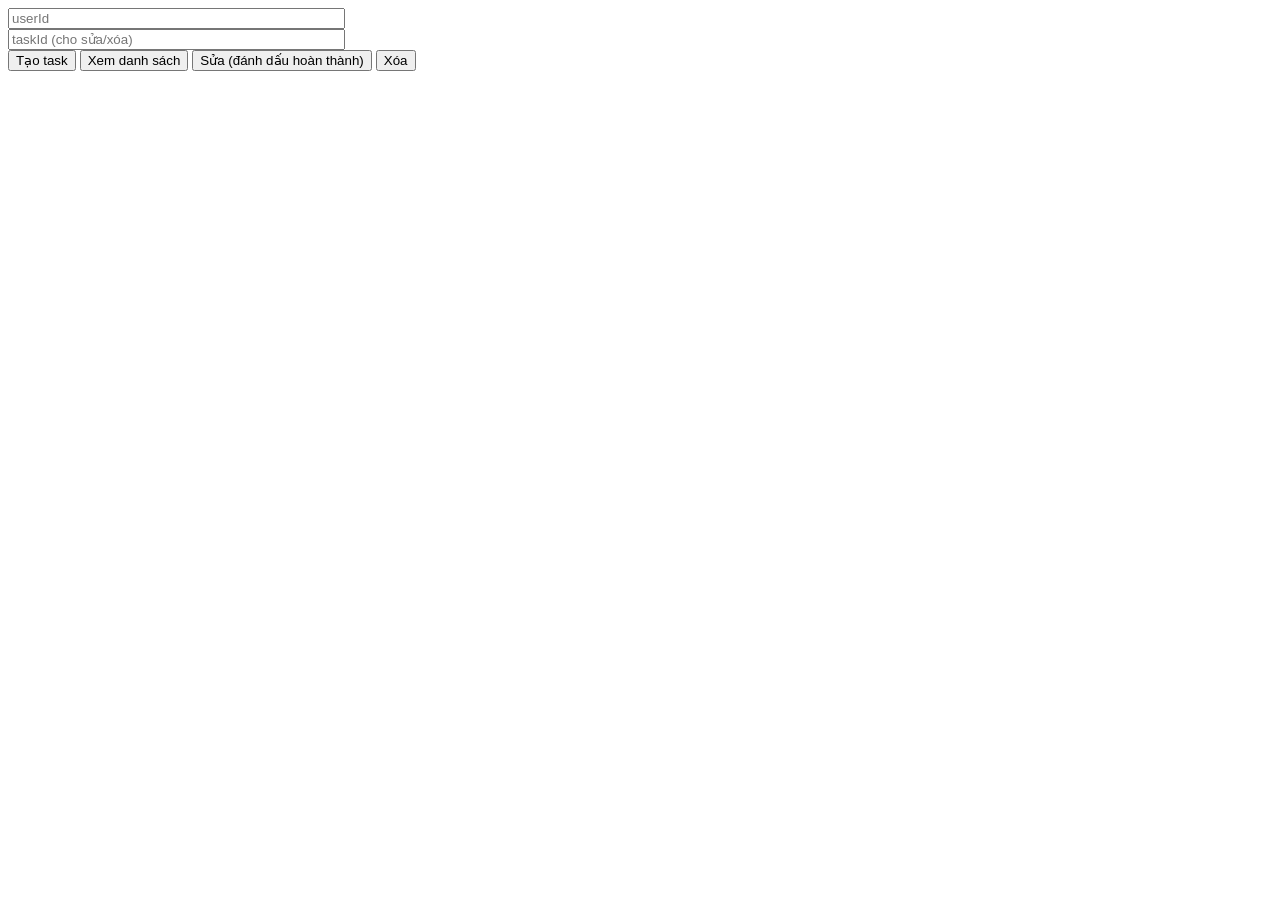
<file: Calendar_Project/Pages/anotherTestButThisIsTaskTest.html>
﻿<!DOCTYPE html>
<html>
<head>
    <meta charset="utf-8">
    <title>Test Tasks</title>
</head>
<body>
    <input id="uid" placeholder="userId" size="40"><br>
    <input id="tid" placeholder="taskId (cho sửa/xóa)" size="40"><br>
    <button onclick="create()">Tạo task</button>
    <button onclick="list()">Xem danh sách</button>
    <button onclick="update()">Sửa (đánh dấu hoàn thành)</button>
    <button onclick="del()">Xóa</button>
    <pre id="out"></pre>
    <script>
    const show = async res => out.textContent = res.status + '\n' + await res.text();
    const J = { 'Content-Type': 'application/json' };

    function create() {
      fetch('/api/tasks', { method: 'POST', headers: J, body: JSON.stringify({
        userId: uid.value, title: 'Họp nhóm', descriptions: 'Phòng 301',
        startTime: '2026-10-10T09:00:00', endTime: '2026-10-10T10:00:00',
        color: 2, reminder: 15 }) }).then(show);
    }
    function list() {
      fetch('/api/tasks?userId=' + encodeURIComponent(uid.value)).then(show);
    }
    function update() {
      fetch('/api/tasks/' + tid.value, { method: 'PUT', headers: J, body: JSON.stringify({
        userId: uid.value, title: 'Họp nhóm (đã sửa)', descriptions: 'Phòng 302',
        startTime: '2026-10-10T09:00:00', endTime: '2026-10-10T10:30:00',
        color: 3, complete: true, reminder: null }) }).then(show);
    }
    function del() {
      fetch('/api/tasks/' + tid.value + '?userId=' + encodeURIComponent(uid.value),
        { method: 'DELETE' }).then(show);
    }
    </script>
</body>
</html>
</file>
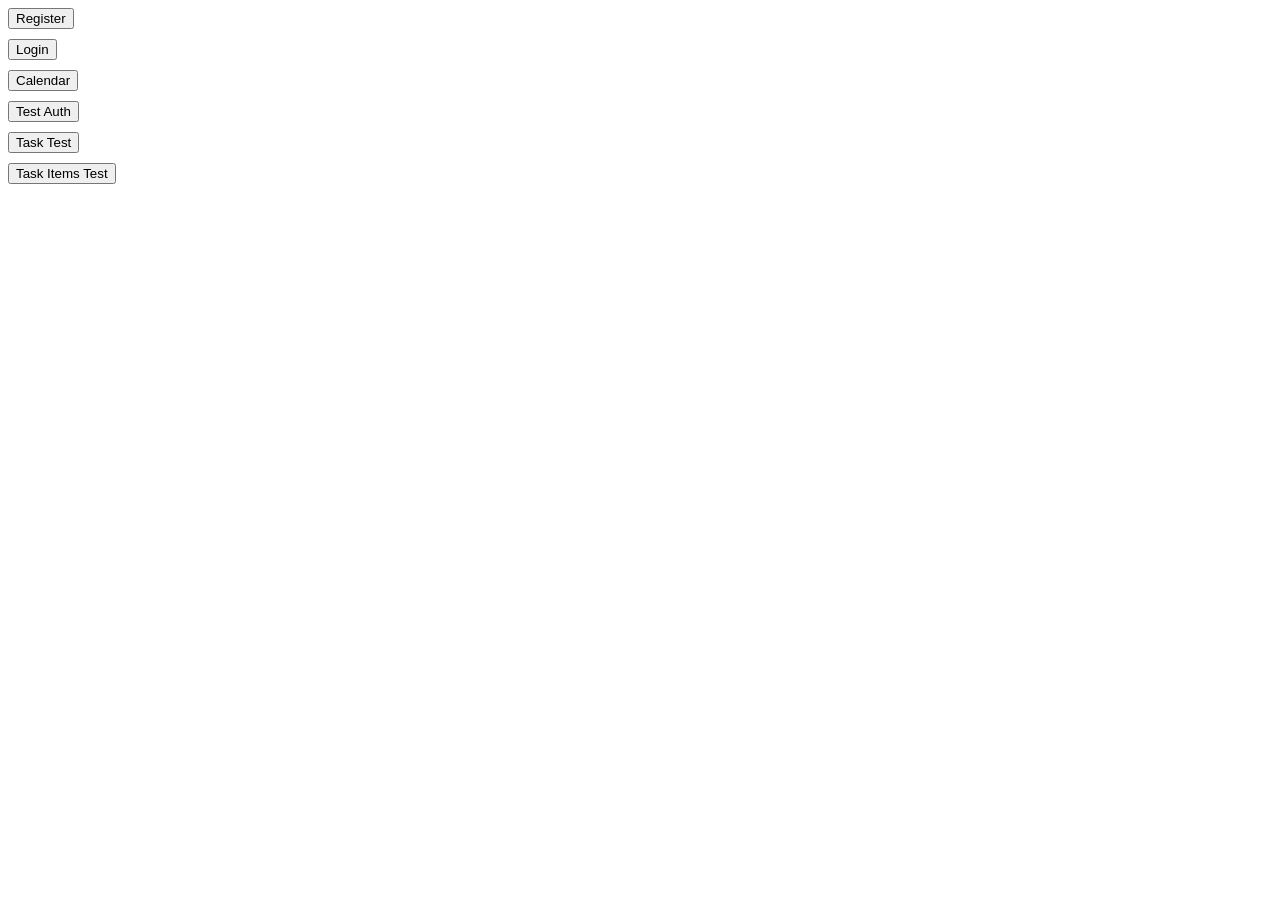
<file: Calendar_Project/Pages/Director.html>
﻿<!DOCTYPE html>
<html>
<head>
    <meta charset="utf-8" />
    <title>Trang điều hướng</title>
</head>
<style>
    body {
        display: flex;
        flex-direction: column;
        gap: 10px;
    }
    button{
        max-width: fit-content;
    }
    button:hover{
        cursor: pointer;
        background-color: red;
        color: white;
    }
</style>
<script>
    function call(page) {
        location.href = page + '.html';
    }
</script>
<body>
    <button onclick="call('register')">Register</button>
    <button onclick="call('login')">Login</button>
    <button onclick="call('calendar')">Calendar</button>
    <button onclick="call('test')">Test Auth</button>
    <button onclick="call('tasktest')">Task Test</button>
    <button onclick="call('itemTest')">Task Items Test</button>
</body>
</html>
</file>
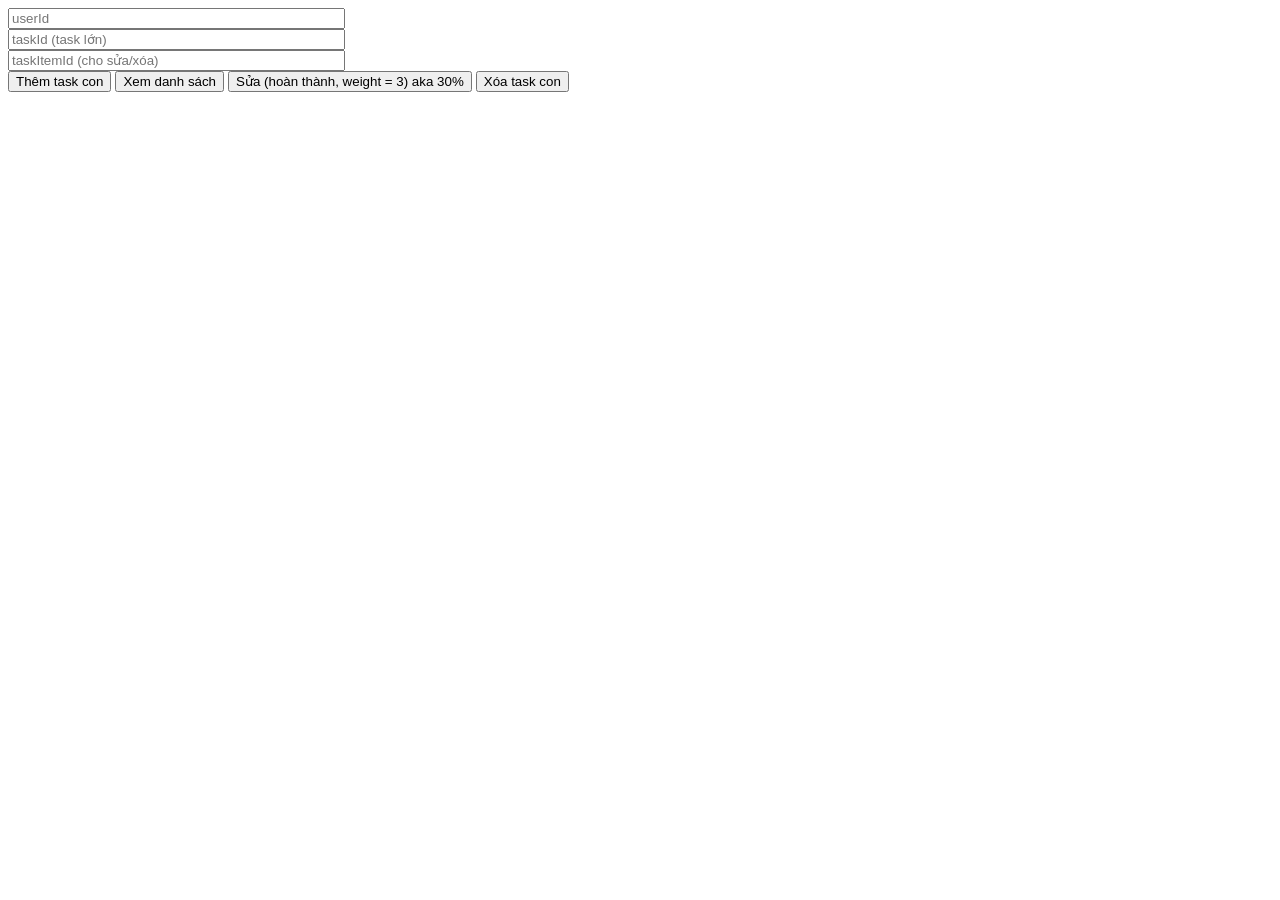
<file: Calendar_Project/Pages/itemTest.html>
﻿<!DOCTYPE html>
<html>
<head>
    <meta charset="utf-8">
    <title>Test TaskItems</title>
</head>
<body>
    <input id="uid" placeholder="userId" size="40"><br>
    <input id="tid" placeholder="taskId (task lớn)" size="40"><br>
    <input id="iid" placeholder="taskItemId (cho sửa/xóa)" size="40"><br>
    <button onclick="create()">Thêm task con</button>
    <button onclick="list()">Xem danh sách</button>
    <button onclick="update()">Sửa (hoàn thành, weight = 3) aka 30%</button>
    <button onclick="del()">Xóa task con</button>
    <pre id="out"></pre>
    <script>
    const show = async res => out.textContent = res.status + '\n' + await res.text();
    const J = { 'Content-Type': 'application/json' };

    function create() {
      fetch('/api/taskitems', { method: 'POST', headers: J, body: JSON.stringify({
        userId: uid.value, taskId: tid.value, content: 'Chuẩn bị tài liệu', taskItemWeight: 2 }) }).then(show);
    }
    function list() {
      fetch('/api/taskitems?userId=' + encodeURIComponent(uid.value) +
            '&taskId=' + encodeURIComponent(tid.value)).then(show);
    }
    function update() {
      fetch('/api/taskitems/' + iid.value, { method: 'PUT', headers: J, body: JSON.stringify({
        userId: uid.value, content: 'Chuẩn bị tài liệu (đã sửa)', taskItemWeight: 3, complete: true }) }).then(show);
    }
    function del() {
      fetch('/api/taskitems/' + iid.value + '?userId=' + encodeURIComponent(uid.value),
        { method: 'DELETE' }).then(show);
    }
    </script>
</body>
</html>
</file>
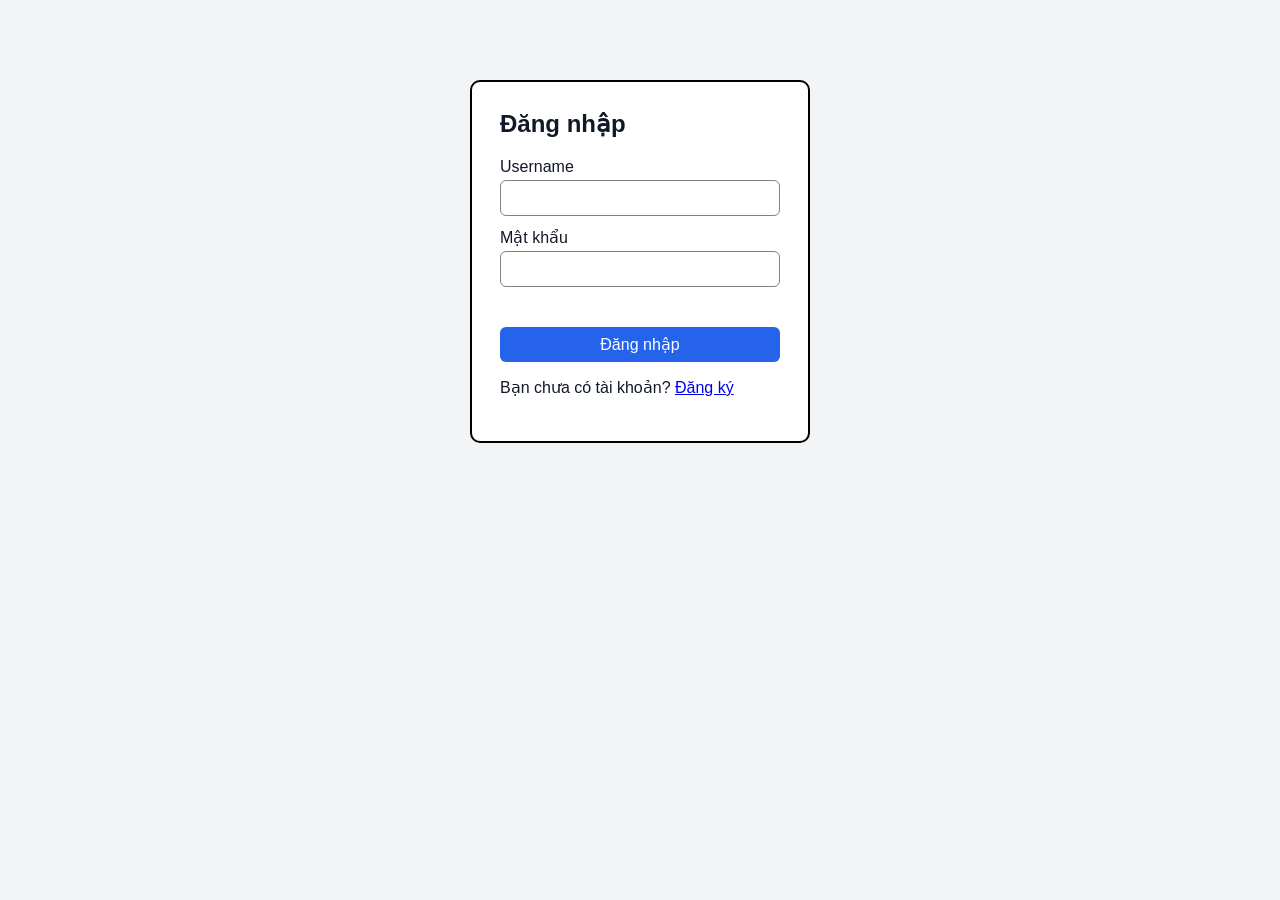
<file: Calendar_Project/Pages/login.html>
﻿<!DOCTYPE html>
<html lang="vi">
<head>
    <meta charset="utf-8">
    <title>Đăng nhập</title>
    <link rel="stylesheet" href="../Css/style.css">
</head>
<body>
    <div class="auth-box">
        <h2>Đăng nhập</h2>
        <label>Username</label><input id="u" autocomplete="username">
        <label>Mật khẩu</label><input id="p" type="password" autocomplete="current-password">
        <div class="msg" id="msg"></div>
        <button id="btn" style="width:100%">Đăng nhập</button>
        <p>Bạn chưa có tài khoản? <a href="register.html">Đăng ký</a></p>
    </div>
    <script src="../Scripts/app.js"></script>
    <script>
    if (getUser()) location.href = 'calendar.html';
    async function doLogin() {
      msg.textContent = '';
      try {
        const r = await api('POST', '/auth/login', { username: u.value, password: p.value });
        localStorage.setItem('user', JSON.stringify(r));
        location.href = 'calendar.html';
      } catch (e) { msg.textContent = e.message; }
    }
    btn.onclick = doLogin;
    p.addEventListener('keydown', e => { if (e.key === 'Enter') doLogin(); });
    </script>
</body>
</html>
</file>
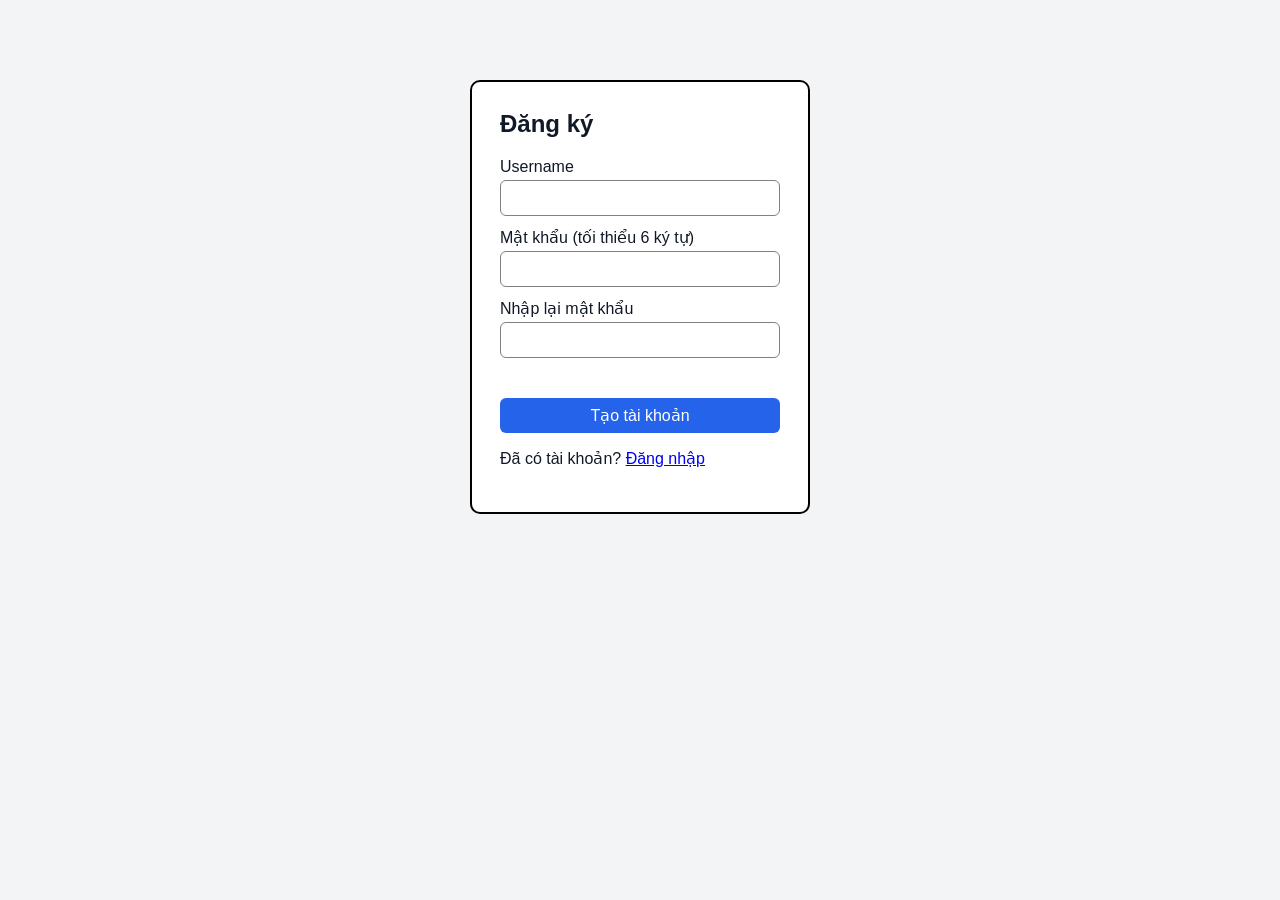
<file: Calendar_Project/Pages/register.html>
﻿<!DOCTYPE html>
<html lang="vi">
<head>
    <meta charset="utf-8">
    <title>Đăng ký</title>
    <link rel="stylesheet" href="../Css/style.css">
</head>
<body>
    <div class="auth-box">
        <h2>Đăng ký</h2>
        <label>Username</label><input id="u" autocomplete="username">
        <label>Mật khẩu (tối thiểu 6 ký tự)</label><input id="p" type="password" autocomplete="new-password">
        <label>Nhập lại mật khẩu</label><input id="p2" type="password" autocomplete="new-password">
        <div class="msg" id="msg"></div>
        <button id="btn" style="width:100%">Tạo tài khoản</button>
        <p>Đã có tài khoản? <a href="login.html">Đăng nhập</a></p>
    </div>
    <script src="../Scripts/app.js"></script>
    <script>
    btn.onclick = async () => {
      msg.textContent = '';
      if (p.value !== p2.value) { msg.textContent = 'Mật khẩu nhập lại không khớp.'; return; }
      try {
        await api('POST', '/auth/register', { username: u.value, password: p.value });
        // Đăng ký xong thì đăng nhập luôn
        const r = await api('POST', '/auth/login', { username: u.value, password: p.value });
        localStorage.setItem('user', JSON.stringify(r));
        location.href = 'calendar.html';
      } catch (e) { msg.textContent = e.message; }
    };
    </script>
</body>
</html>
</file>
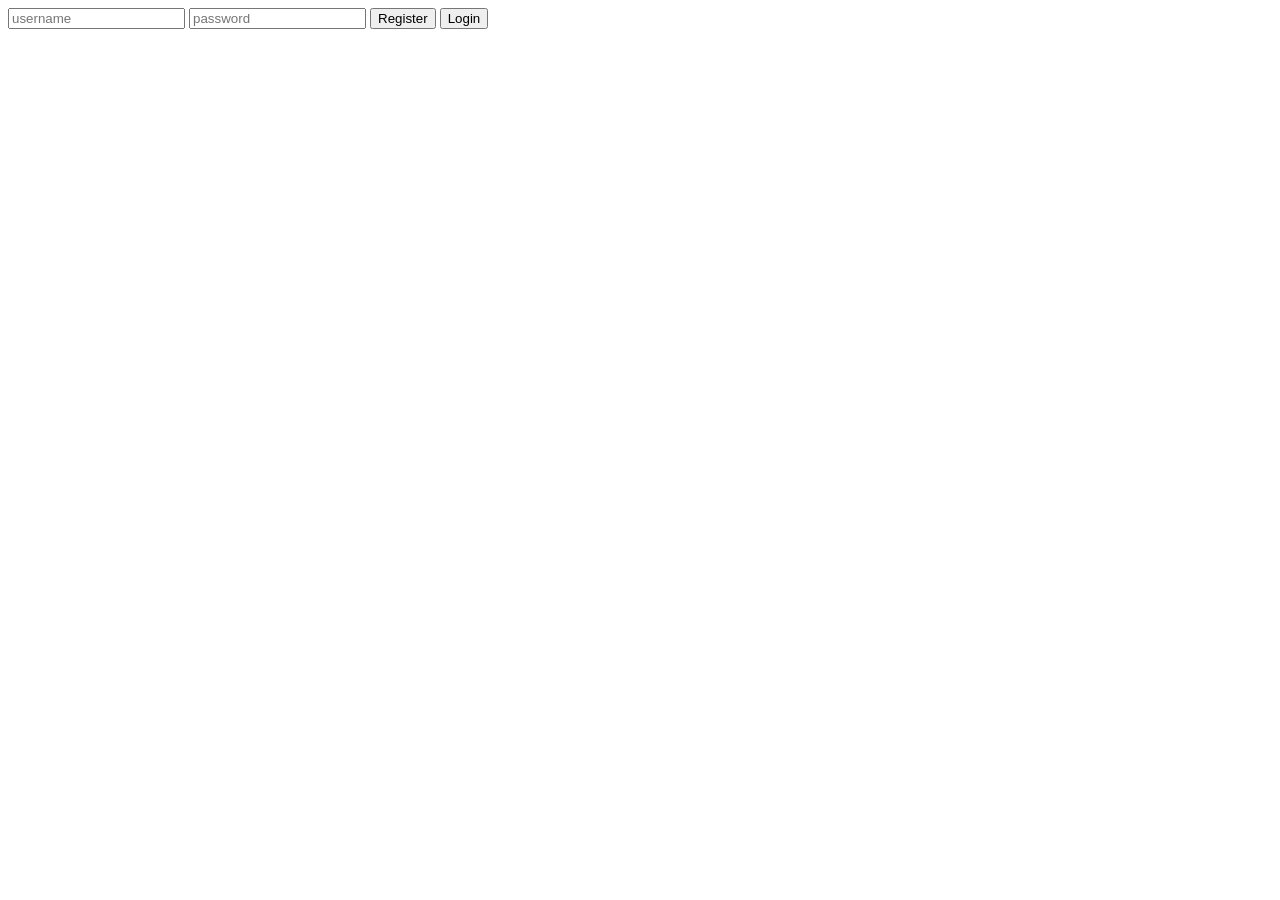
<file: Calendar_Project/Pages/test.html>
﻿<!DOCTYPE html>
<html>
<head>
    <meta charset="utf-8">
    <title>Test Auth</title>
</head>
<body>
    <input id="u" placeholder="username">
    <input id="p" type="password" placeholder="password">
    <button onclick="call('register')">Register</button>
    <button onclick="call('login')">Login</button>
    <pre id="out"></pre>
    <script>
    async function call(action) {
      const res = await fetch('/api/auth/' + action, {
        method: 'POST',
        headers: { 'Content-Type': 'application/json' },
        body: JSON.stringify({ username: u.value, password: p.value })
      });
      out.textContent = res.status + '\n' + await res.text();
    }
    </script>
</body>
</html>
</file>
<file: Calendar_Project/Css/style.css>
﻿* {
    box-sizing: border-box;
}

body {
    font-family: Segoe UI, Arial, sans-serif;
    margin: 0;
    background: #f3f4f6;
    color: #111827;
}

.auth-box {
    max-width: 340px;
    margin: 80px auto;
    background: #fff;
    padding: 28px;
    border-radius: 10px;
    border: 2px solid black;
}

.auth-box h2 {
    margin-top: 0;
}

input, select, textarea, button {
    font: inherit;
}

input, select, textarea {
    width: 100%;
    padding: 8px;
    margin: 4px 0 12px;
    border: 1px solid #d1d5db;
    border-radius: 6px;
    border: 1px solid grey;
}

button {
    padding: 8px 14px;
    border: 0;
    border-radius: 6px;
    background: #2563eb;
    color: #fff;
    cursor: pointer;
}

button.secondary {
    background: #6b7280;
}

button.danger {
    background: #dc2626;
}

.msg {
    color: #dc2626;
    min-height: 20px;
    margin-bottom: 8px;
}

.topbar {
    display: flex;
    justify-content: space-between;
    align-items: center;
    padding: 10px 20px;
    background: #fff;
    border-bottom: 1px solid #e5e7eb;
}

.topbar .right {
    display: flex;
    gap: 10px;
    align-items: center;
}

#calendar {
    max-width: 1100px;
    margin: 20px auto;
    padding: 16px;
    background: #fff;
    border-radius: 7px;
    --fc-border-color: black;
}

.panel.open {
    display: block;
}

.panel-head {
    display: flex;
    justify-content: space-between;
    align-items: center;
    padding: 8px 10px;
    border-bottom: 1px solid #e5e7eb;
}

.panel-tools {
    display: flex;
    gap: 4px;
}

.panel-mini {
    display: none;
    font-weight: 600;
}

.icon-btn {
    background: transparent;
    color: #374151;
    padding: 2px 8px;
    font-size: 18px;
    line-height: 1;
}

.icon-btn:hover {
    background: #e5e7eb;
}

.panel-body {
    padding: 14px 16px 16px;
}

.panel-body h3 {
    margin: 0 0 6px;
    word-break: break-word;
}

.panel-body h4 {
    margin: 16px 0 6px;
}

/* Thu nhỏ: chỉ còn thanh hẹp, tên task xoay dọc */
.panel.collapsed {
    width: 48px;
}

.panel.collapsed .panel-body, .panel.collapsed #pClose {
    display: none;
}

.panel.collapsed .panel-head {
    flex-direction: column;
    gap: 10px;
    border-bottom: 0;
    padding: 8px 0;
}

.panel.collapsed .panel-mini {
    display: block;
    writing-mode: vertical-rl;
    max-height: 60vh;
    overflow: hidden;
    text-overflow: ellipsis;
    white-space: nowrap;
}

.muted {
    color: #6b7280;
    margin: 4px 0;
}

.dot-line {
    display: flex;
    align-items: center;
    gap: 8px;
    color: #374151;
}

.dot {
    width: 12px;
    height: 12px;
    border-radius: 50%;
    flex: none;
}

.progress {
    height: 8px;
    background: #e5e7eb;
    border-radius: 4px;
    overflow: hidden;
    margin-top: 8px;
}

.progress > div {
    height: 100%;
    width: 0;
    background: #10b981;
    transition: width .2s;
}

.items {
    list-style: none;
    margin: 0 0 8px;
    padding: 0;
}

.item {
    display: flex;
    align-items: center;
    gap: 6px;
    margin-bottom: 6px;
}

.item input {
    margin: 0;
}

.item input[type=checkbox] {
    width: auto;
}

.item .c {
    flex: 1;
    min-width: 0;
}

.item .w {
    width: 56px;
}

.item.done .c {
    text-decoration: line-through;
    color: #9ca3af;
}

.add-item {
    display: flex;
    gap: 6px;
}

.add-item input {
    margin: 0;
}

.add-item #nWeight {
       width: 64px;
       flex: none;
   }

.fc-event.done {
    opacity: .55;
    text-decoration: line-through;
}

.modal-bg {
    display: none;
    position: fixed;
    inset: 0;
    background: rgba(0,0,0,.4);
    align-items: center;
    justify-content: center;
    z-index: 100000;
}

.modal-bg.show {
    display: flex;
}

.modal {
    background: #fff;
    padding: 22px;
    border-radius: 10px;
    width: 400px;
    max-width: 94vw;
    max-height: 94vh;
    overflow: auto;
    scrollbar-width: none;
}

.modal h3 {
    margin-top: 0;
}

.row {
    display: flex;
    flex-direction: column;
    gap: 10px;
}

.row > div {
    flex: 1;
}

.check {
    display: flex;
    align-items: center;
    gap: 8px;
    margin-bottom: 12px;
}

.check input {
    width: auto;
    margin: 0;
}

.actions {
    display: flex;
    gap: 8px;
    justify-content: flex-end;
}
.icon-btn {
    background: transparent;
    color: #374151;
    padding: 2px 8px;
    font-size: 18px;
    line-height: 1;
}

.icon-btn:hover {
    background: #e5e7eb;
}

.fpanel {
    position: fixed;
    width: 340px;
    max-height: calc(100vh - 20px);
    display: flex;
    flex-direction: column;
    background: #fff;
    border-radius: 10px;    
    border: 2px solid black;
    overflow: hidden;
}

.fp-head {
    display: flex;
    align-items: center;
    gap: 6px;
    padding: 6px 8px 6px 12px;
    background: #f9fafb;
    border-bottom: 1px solid #e5e7eb;
    cursor: move;
    user-select: none;
    touch-action: none;
}

.fp-dot {
    width: 12px;
    height: 12px;
    border-radius: 50%;
    flex: none;
}

.fp-title {
    flex: 1;
    min-width: 0;
    font-weight: 600;
    white-space: nowrap;
    overflow: hidden;
    text-overflow: ellipsis;
}

.fp-body {
    padding: 12px 14px 14px;
    overflow: auto;
}

.fp-body h4 {
    margin: 14px 0 6px;
}

.fpanel.min {
    width: 220px;
}

.fpanel.min .fp-body {
    display: none;
}

.fpanel.min .fp-head {
    border-bottom: 0;
}

.add-item .fp-nw {
    width: 64px;
    flex: none;
}
.swatches {
    display: flex;
    gap: 8px;
    margin: 6px 0 12px;
}

.swatch {
    width: 24px;
    height: 24px;
    padding: 0;
    border-radius: 50%;
    border: 2px solid transparent;
    cursor: pointer;
}

.swatch:hover {
    transform: scale(1.12);
}

.swatch.sel {
    border-color: #111827;
    box-shadow: inset 0 0 0 2px #fff;
}
.ft-wrap {
    position: relative;
    display: flex;
    align-items: center;
    gap: 8px;
}

.ft-wrap input {
    width: 140px;
    height: 43px;
    margin: 0;
}

.ft-help-btn {
    width: 43px;
    height: 43px;
    padding: 0;
    background: #fff;
    color: #000;
    border: 1px solid #000;
    border-radius: 6px;
    font-size: 18px;
    cursor: pointer;
}

.ft-help-btn:hover {
    cursor: pointer;
    background: #f3f4f6;
}

.ft-help {
    display: none;
    position: absolute;
    left: 100%;
    top: 0;
    margin-left: 8px;
    width: 260px;
    background: #fff;
    border: 1px solid #000;
    border-radius: 6px;
    padding: 10px 12px;
    font-size: 14px;
    z-index: 50;
}
.ft-wrap label {
    font-weight: 600;
    white-space: nowrap;
}

.ft-wrap input {
    width: 110px;
}

.ft-help {
    display: none;
    position: absolute;
    left: 0;
    top: 100%;
    margin-top: 8px;
    width: 260px;
    background: #fff;
    border: 1px solid #000;
    border-radius: 6px;
    padding: 10px 12px;
    font-size: 14px;
    z-index: 50;
}

.ft-help.show {
    display: block;
}

#toastLayer {
    position: fixed;
    right: 16px;
    bottom: 16px;
    display: flex;
    flex-direction: column;
    gap: 8px;
    z-index: 99999;
}

.toast {
    background: #111827;
    color: #fff;
    padding: 10px 14px;
    border-radius: 8px;
    box-shadow: 0 4px 14px rgba(0,0,0,.3);
    font-size: 14px;
}

.toast small {
    display: block;
    color: #9ca3af;
    margin-top: 2px;
}

/* ---------- Lịch: hôm nay, cuối tuần, task hoàn thành ---------- */
#calendar {
    --fc-today-bg-color: rgba(37, 99, 235, .12);
}

    #calendar .fc-day-today .fc-daygrid-day-number {
        font-weight: 700;
    }

    #calendar .fc-day-sat:not(.fc-day-today),
    #calendar .fc-day-sun:not(.fc-day-today) {
        background: rgba(0, 0, 0, .045);
    }

    #calendar .fc-day-sat .fc-col-header-cell-cushion,
    #calendar .fc-day-sun .fc-col-header-cell-cushion,
    #calendar .fc-day-sat .fc-daygrid-day-number,
    #calendar .fc-day-sun .fc-daygrid-day-number {
        opacity: .6;
    }

.fc-event.done .fc-event-title::before {
    content: '✓ ';
}

/* ---------- Thanh freetime ---------- */
#freeBar {
    max-width: 1100px;
    margin: 16px auto 0;
    padding: 0 4px;
    display: flex;
    align-items: center;
    gap: 12px;
    font-size: 14px;
}

.free-track {
    position: relative;
    flex: 1;
    height: 8px;
    background: #e5e7eb;
    border-radius: 4px;
    overflow: hidden;
}

#freeFill {
    height: 100%;
    width: 0;
    background: #10b981;
}

#freeLimit {
    position: absolute;
    top: 0;
    bottom: 0;
    width: 2px;
    background: #111827;
    display: none;
}

#freeBar.low #freeFill {
    background: #dc2626;
}

#freeBar.low #freeText {
    color: #dc2626;
    font-weight: 600;
}

/* ---------- Theme tối ---------- */
[data-theme="dark"] {
    color-scheme: dark;
}

    [data-theme="dark"] body {
        background: #111827;
        color: #f3f4f6;
    }

    [data-theme="dark"] a {
        color: #93c5fd;
    }

    [data-theme="dark"] .auth-box,
    [data-theme="dark"] .topbar,
    [data-theme="dark"] .modal,
    [data-theme="dark"] .fpanel {
        background: #1f2937;
    }

    [data-theme="dark"] .topbar {
        border-bottom-color: #374151;
    }

    [data-theme="dark"] input,
    [data-theme="dark"] select,
    [data-theme="dark"] textarea {
        background: #111827;
        color: #f3f4f6;
        border-color: #4b5563;
    }

    [data-theme="dark"] .muted {
        color: #9ca3af;
    }

    [data-theme="dark"] .dot-line {
        color: #e5e7eb;
    }

    [data-theme="dark"] .icon-btn {
        color: #e5e7eb;
    }

        [data-theme="dark"] .icon-btn:hover {
            background: #374151;
        }

    [data-theme="dark"] .progress,
    [data-theme="dark"] .free-track {
        background: #374151;
    }

    [data-theme="dark"] #freeLimit {
        background: #f3f4f6;
    }

    [data-theme="dark"] .fpanel {
        border-color: #e5e7eb;
    }

    [data-theme="dark"] .fp-head {
        background: #273244;
        border-bottom-color: #374151;
    }

    [data-theme="dark"] .swatch.sel {
        border-color: #f3f4f6;
        box-shadow: inset 0 0 0 2px #1f2937;
    }

    [data-theme="dark"] .ft-help-btn {
        background: #1f2937;
        color: #f3f4f6;
        border-color: #e5e7eb;
    }

        [data-theme="dark"] .ft-help-btn:hover {
            background: #374151;
        }

    [data-theme="dark"] .ft-help {
        background: #1f2937;
        border-color: #e5e7eb;
    }

    [data-theme="dark"] .toast {
        border: 1px solid #4b5563;
    }

    [data-theme="dark"] #calendar {
        background: #1f2937;
        border-color: #e5e7eb;
        --fc-page-bg-color: #1f2937;
        --fc-neutral-bg-color: #273244;
        --fc-border-color: #4b5563;
        --fc-today-bg-color: rgba(96, 165, 250, .18);
    }

        [data-theme="dark"] #calendar .fc-day-sat:not(.fc-day-today),
        [data-theme="dark"] #calendar .fc-day-sun:not(.fc-day-today) {
            background: rgba(255, 255, 255, .04);
        }

        [data-theme="dark"] #calendar :is(.fc-col-header-cell-cushion, .fc-daygrid-day-number, .fc-timegrid-axis-cushion, .fc-timegrid-slot-label-cushion) {
            color: #e5e7eb;
        }
</file>
